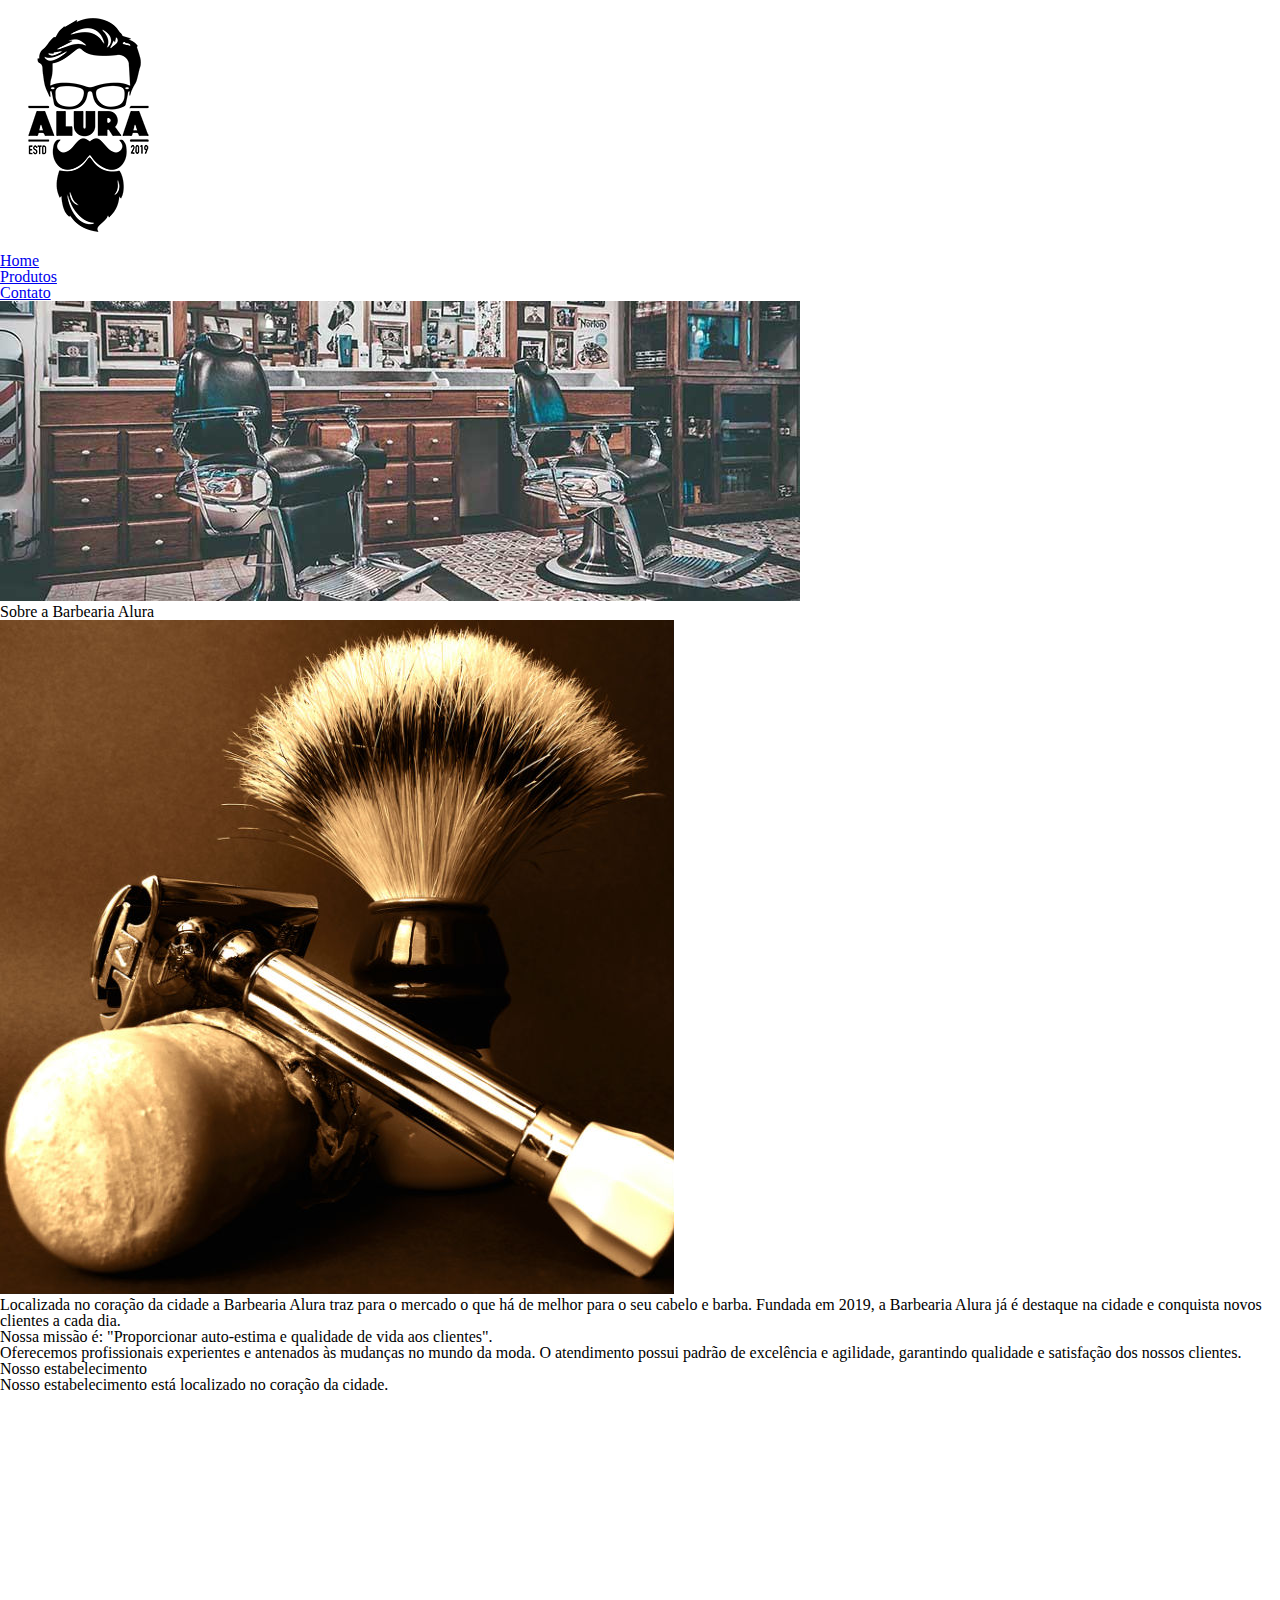
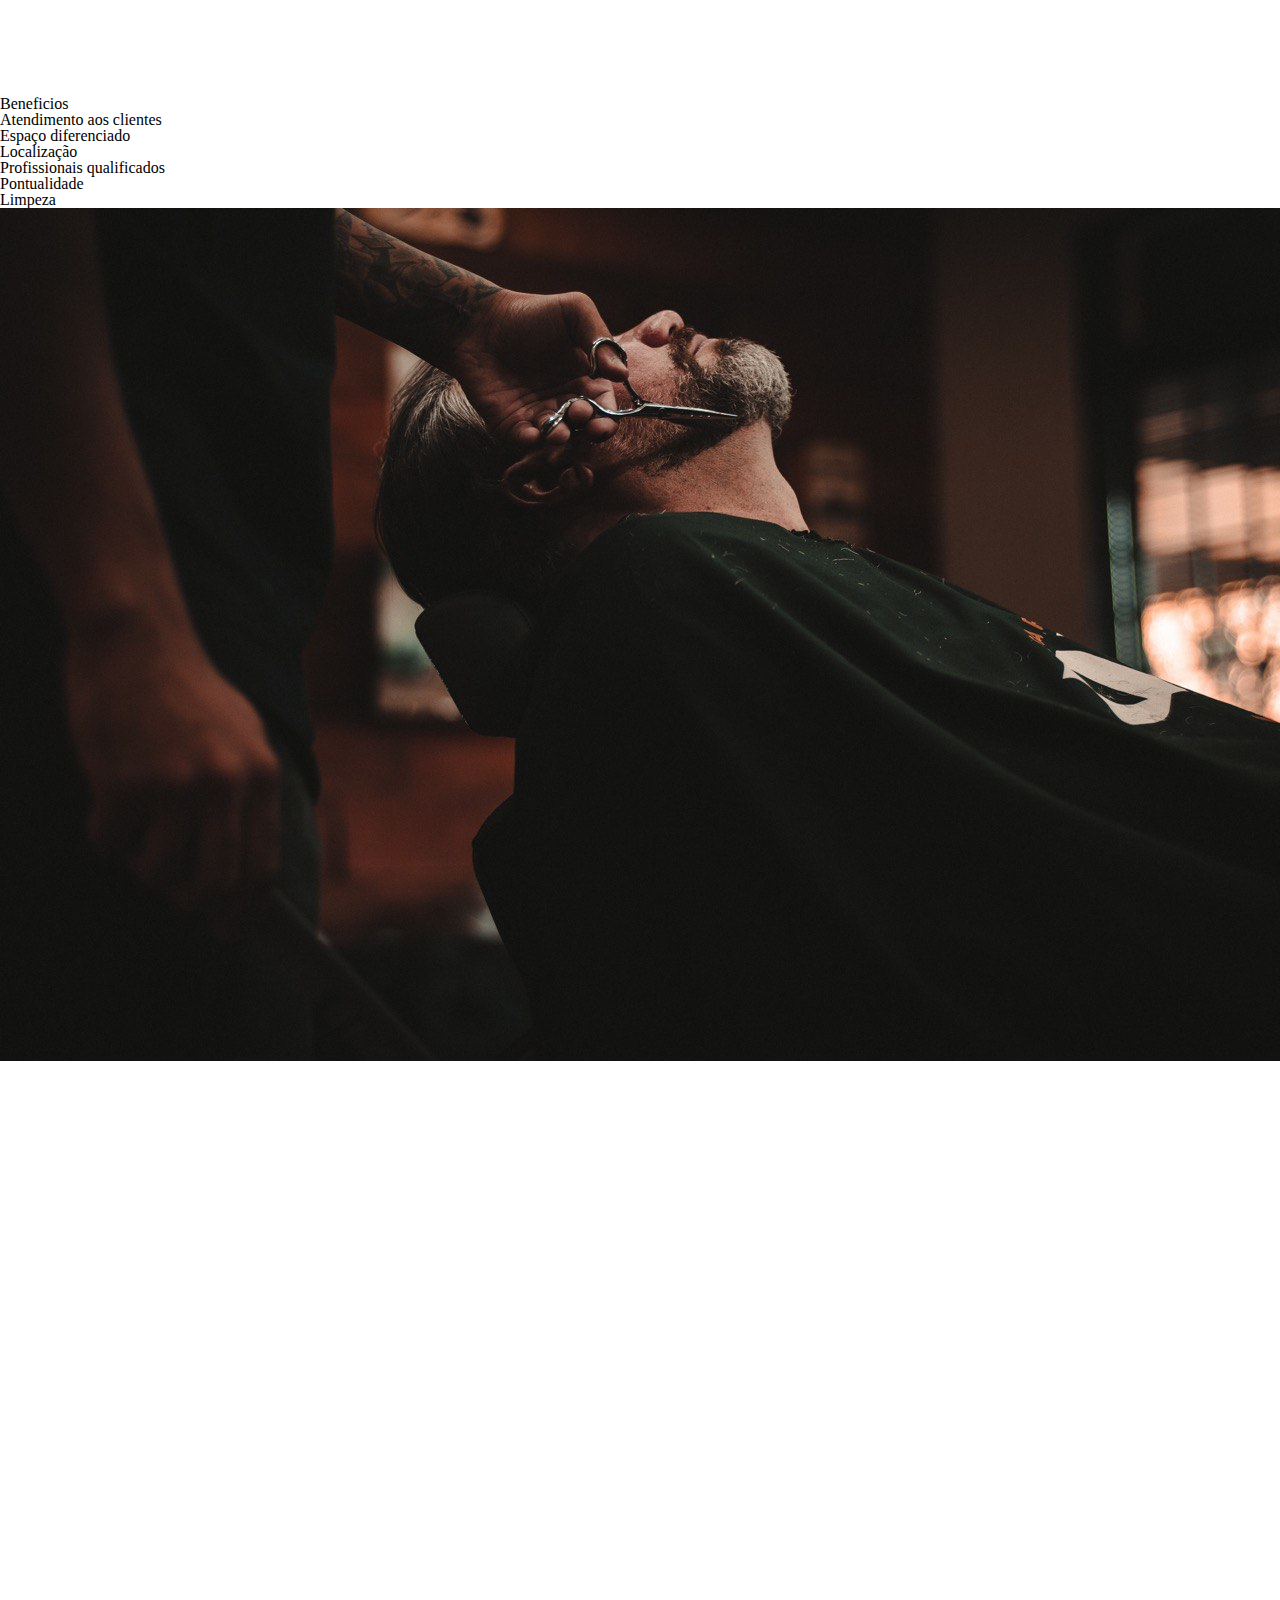
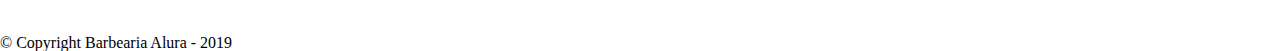
<file: index.html>
<!DOCTYPE html>

<html lang="pt-br">

    <head>
        <meta charset="UTF-8">
        <meta name="viewport" content="width=device-width">
        <title>Barbearia Alura</title>
        <link rel="stylesheet" href="css/reset.css">
        <!-- <link rel="stylesheet" href="css/style.css"> -->
        <link rel="preconnect" href="https://fonts.gstatic.com">
        <link href="https://fonts.googleapis.com/css2?family=Montserrat&display=swap" rel="stylesheet">
        <link href="https://cdn.jsdelivr.net/npm/bootstrap@5.2.3/dist/css/bootstrap.min.css" rel="stylesheet" integrity="sha384-rbsA2VBKQhggwzxH7pPCaAqO46MgnOM80zW1RWuH61DGLwZJEdK2Kadq2F9CUG65" crossorigin="anonymous">
    </head>

    <body class="">
        <header class="container text-center">
            <div class="caixa row">
                <h1 class="col"><img src="fotos/logo.png"></h1>
                <nav class="col row align-items-center">
                    <ul class="row justify-content-md-center">
                        <li class="col-2"><a href="#">Home</a></li>
                        <li class="col-2"><a href="produtos.html">Produtos</a></li>
                        <li class="col-2"><a href="contato.html">Contato</a></li>
                    </ul>
                </nav>
            </div>
        </header>

        <div class="row">
            <img class="banner col" src="fotos/banner.jpg">
        </div>

        <main class="container">
            <section class="principal">
                <h2 class="titulo-principal row justify-content-md-center">Sobre a Barbearia Alura</h2>

                <div class="row justify-content-md-center">

                    <img src="fotos/utensilios.jpg" alt="utensilios de um barbeiro" class="utensilios col-2">
                    <div class="col-8">
                        <p>Localizada no coração da cidade a <strong>Barbearia Alura</strong> traz para o mercado o que há de melhor
                            para o
                            seu
                            cabelo e barba. Fundada em 2019, a Barbearia Alura já é destaque na cidade e conquista novos clientes a cada
                            dia.
                        </p>
        
                        <p id="missao"><em>Nossa missão é: <strong>"Proporcionar auto-estima e qualidade de vida aos
                                    clientes"</strong>.</em>
                        </p>
        
                        <p>Oferecemos profissionais experientes e antenados às mudanças no mundo da moda. O atendimento possui padrão de
                            excelência e agilidade, garantindo qualidade e satisfação dos nossos clientes.
                        </p>
                    </div>
                </div>
            </section>
            
            <section class="mapa">
                <h3 class="titulo-principal row justify-content-md-center">Nosso estabelecimento</h3>
                <p class="row justify-content-md-center">Nosso estabelecimento está localizado no coração da cidade.</p>

                <div class="mapa-conteudo row justify-content-md-center">
                    <iframe class="col-10" src="https://www.google.com/maps/embed?pb=!1m18!1m12!1m3!1d17393.647380265327!2d-46.62789925608547!3d-23.584100041431746!2m3!1f0!2f0!3f0!3m2!1i1024!2i768!4f13.1!3m3!1m2!1s0x0%3A0xab35da2f5ca62674!2sCaelum%20-%20Escola%20de%20Tecnologia!5e0!3m2!1spt-BR!2sbr!4v1612469508193!5m2!1spt-BR!2sbr"
                    width=100% height="300" frameborder="0" style="border:0;" allowfullscreen="" aria-hidden="false" tabindex="0"></iframe>
                </div>
            </section>

            <section class="beneficios">
                <h3 class="titulo-principal row justify-content-md-center">Beneficios</h3>
                <div class="conteudo-beneficios row justify-content-md-center">
                    <ul class="lista-beneficios col-4">
                        <li class="itens">Atendimento aos clientes</li>
                        <li class="itens">Espaço diferenciado</li>
                        <li class="itens">Localização</li>
                        <li class="itens">Profissionais qualificados</li>
                        <li class="itens">Pontualidade</li>
                        <li class="itens">Limpeza</li>
                    </ul>
                    <img src="fotos/beneficios.jpg" class="imagem-beneficios col-4">
                </div>
                <div class="video row justify-content-md-center">
                    <iframe class="col-5" width="100%" height="315" src="https://www.youtube.com/embed/wcVVXUV0YUY"
                    frameborder="0" allow="accelerometer; autoplay; clipboard-write; encrypted-media; gyroscope; picture-in-picture" allowfullscreen></iframe>
                </div>
                </section>
        </main>

        <footer container-fluid>
            <img src="fotos/logo-branco.png">
            <p class="copyright">&copy; Copyright Barbearia Alura - 2019</p>
        </footer>
    </body>
    <script src="https://cdn.jsdelivr.net/npm/bootstrap@5.2.3/dist/js/bootstrap.bundle.min.js" integrity="sha384-kenU1KFdBIe4zVF0s0G1M5b4hcpxyD9F7jL+jjXkk+Q2h455rYXK/7HAuoJl+0I4" crossorigin="anonymous"></script>
</html>
</file>
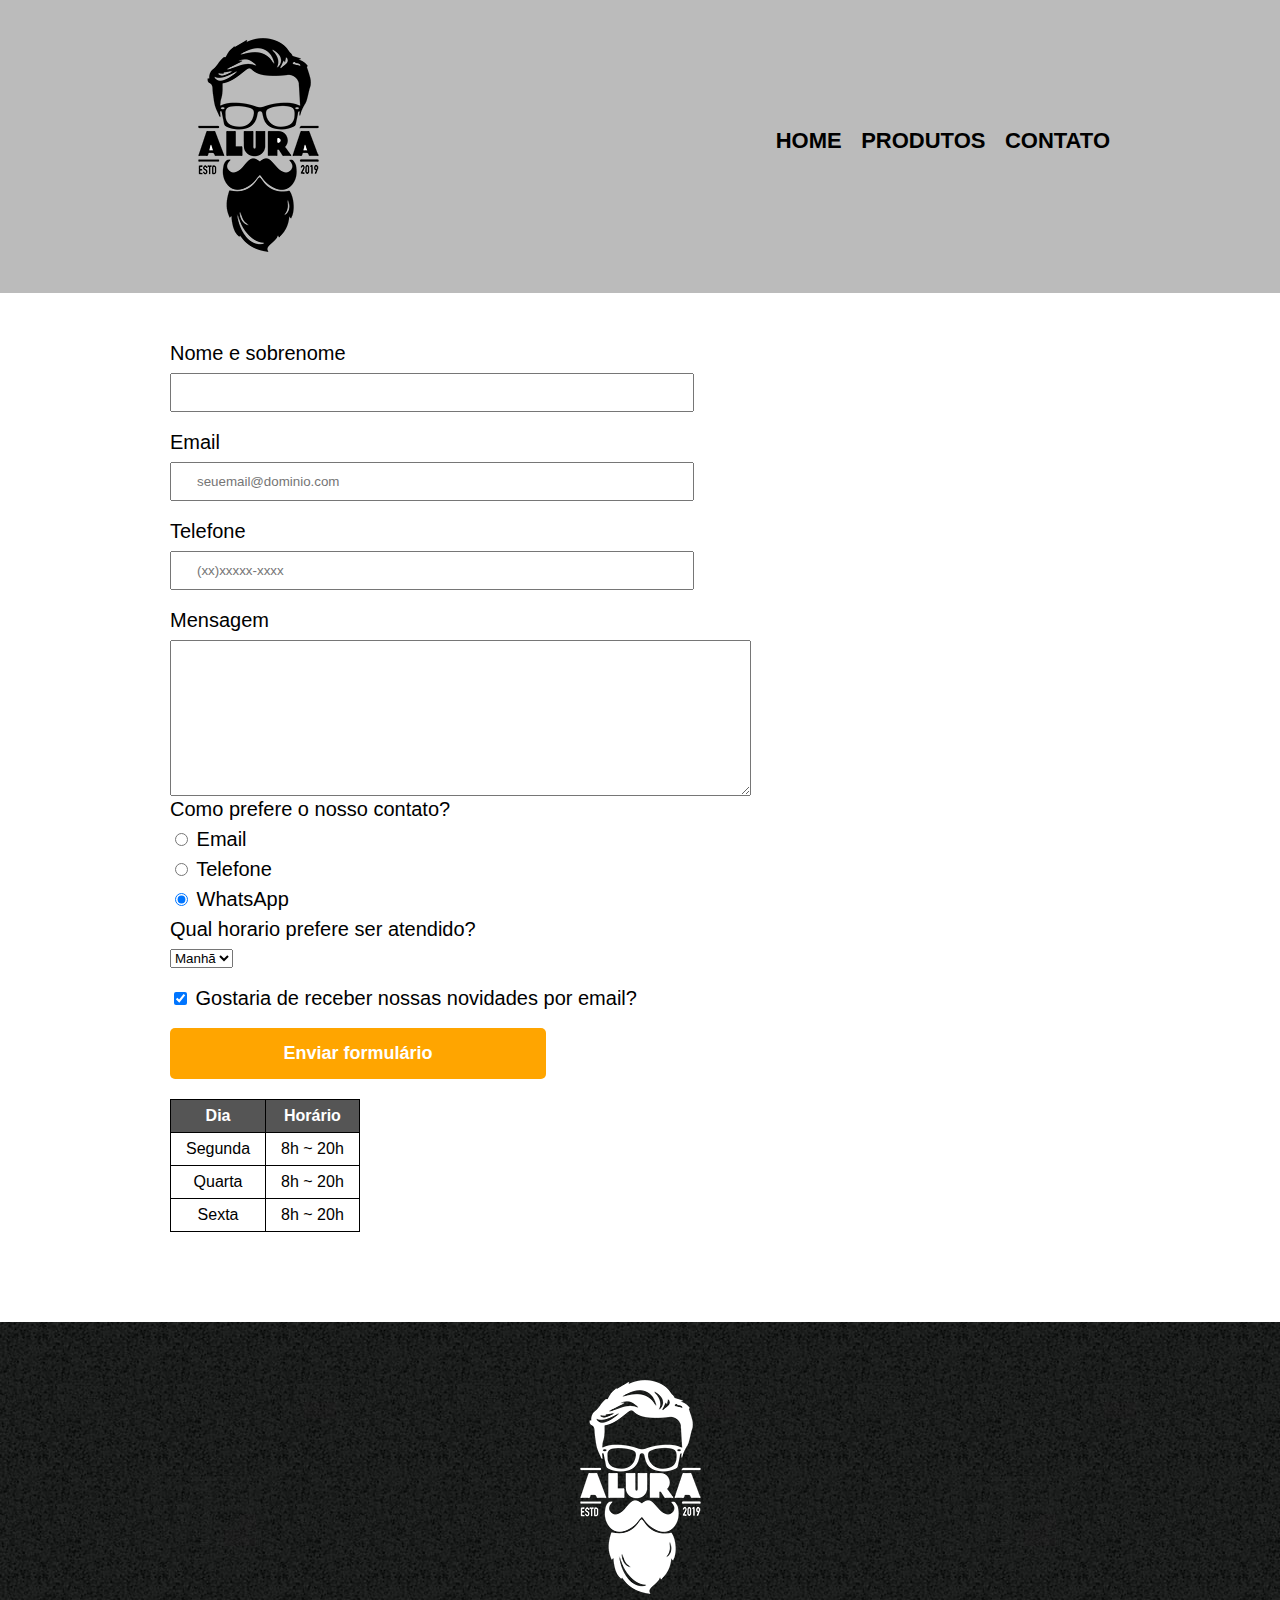
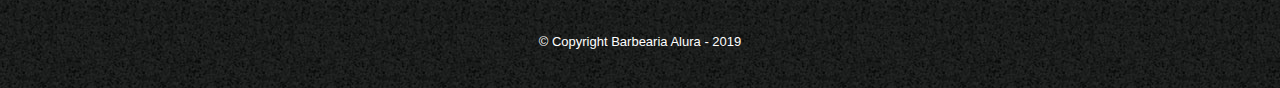
<file: contato.html>
<!DOCTYPE html>

<html>
    <head>
        <meta charset="UTF-8">
        <title>Contato - Barbearia Alura</title>

        <link rel="stylesheet" href="css/reset.css">
        <link rel="stylesheet" href="css/style.css">
        <link href="https://cdn.jsdelivr.net/npm/bootstrap@5.2.3/dist/css/bootstrap.min.css" rel="stylesheet" integrity="sha384-rbsA2VBKQhggwzxH7pPCaAqO46MgnOM80zW1RWuH61DGLwZJEdK2Kadq2F9CUG65" crossorigin="anonymous">
    </head>

    <body>
        <header>
            <div class="caixa">
                <h1><img src="fotos/logo.png" alt="Logo da Barbearia Alura"></h1>
                <nav>
                    <ul>
                        <li><a href="index.html">Home</a></li>
                        <li><a href="produtos.html">Produtos</a></li>
                        <li><a href="#">Contato</a></li>
                    </ul>
                </nav>
            </div>
        </header>
    

        <main class="contato">
            <form>
                <label for="nomesobrenome">Nome e sobrenome</label>
                <input type="text" id="nomesobrenome" class="input-padrao" required>

                <label for="email">Email</label>
                <input type="email" id="email" class="input-padrao" required placeholder="seuemail@dominio.com">

                <label for="telefone">Telefone</label>
                <input type="tel" id="telefone" class="input-padrao" required placeholder="(xx)xxxxx-xxxx">

                <label for="mensagem">Mensagem</label>
                <textarea cols="70" rows="10" id="mensagem" clas="input-padrao" required></textarea>

                <fieldset>
                    <legend>Como prefere o nosso contato?</legend>

                    <label for="radio-email"><input type="radio" name="contato" value="email" id="radio-email"> Email</label>

                    <label for="radio-telefone"><input type="radio" name="contato" value="telefone" id="radio-telefone"> Telefone</label>
                    
                    <label for="radio-whatsapp"><input type="radio" name="contato" value="whatsapp" id="radio-whatsapp" checked> WhatsApp</label>
                </fieldset>

                <fieldset>
                    <legend>Qual horario prefere ser atendido?</legend>
                    <select>
                        <option>Manhã</option>
                        <option>Tarde</option>
                        <option>Noite</option>
                    </select>
                </fieldset>

                <label class="checkbox"><input type="checkbox" checked> Gostaria de receber nossas novidades por email?</label>

                <input type="submit" value="Enviar formulário" class="enviar">

            </form>

            <table>
                <thead>
                    <tr>
                        <th>Dia</th>
                        <th>Horário</th>
                    </tr>
                </thead>
                <tbody>
                    <tr>
                        <td>Segunda</td>
                        <td>8h ~ 20h</td>
                    </tr>
                    <tr>
                        <td>Quarta</td>
                        <td>8h ~ 20h</td>
                    </tr>
                    <tr>
                        <td>Sexta</td>
                        <td>8h ~ 20h</td>
                    </tr>
                </tbody>
            

            </table>

        </main>

        <footer>
            <img src="fotos/logo-branco.png" alt="Logo da Barbearia Alura">
            <p class="copyright">&copy; Copyright Barbearia Alura - 2019</p>
        </footer>
    </body>
    <script src="https://cdn.jsdelivr.net/npm/bootstrap@5.2.3/dist/js/bootstrap.bundle.min.js" integrity="sha384-kenU1KFdBIe4zVF0s0G1M5b4hcpxyD9F7jL+jjXkk+Q2h455rYXK/7HAuoJl+0I4" crossorigin="anonymous"></script>
</html>
</file>
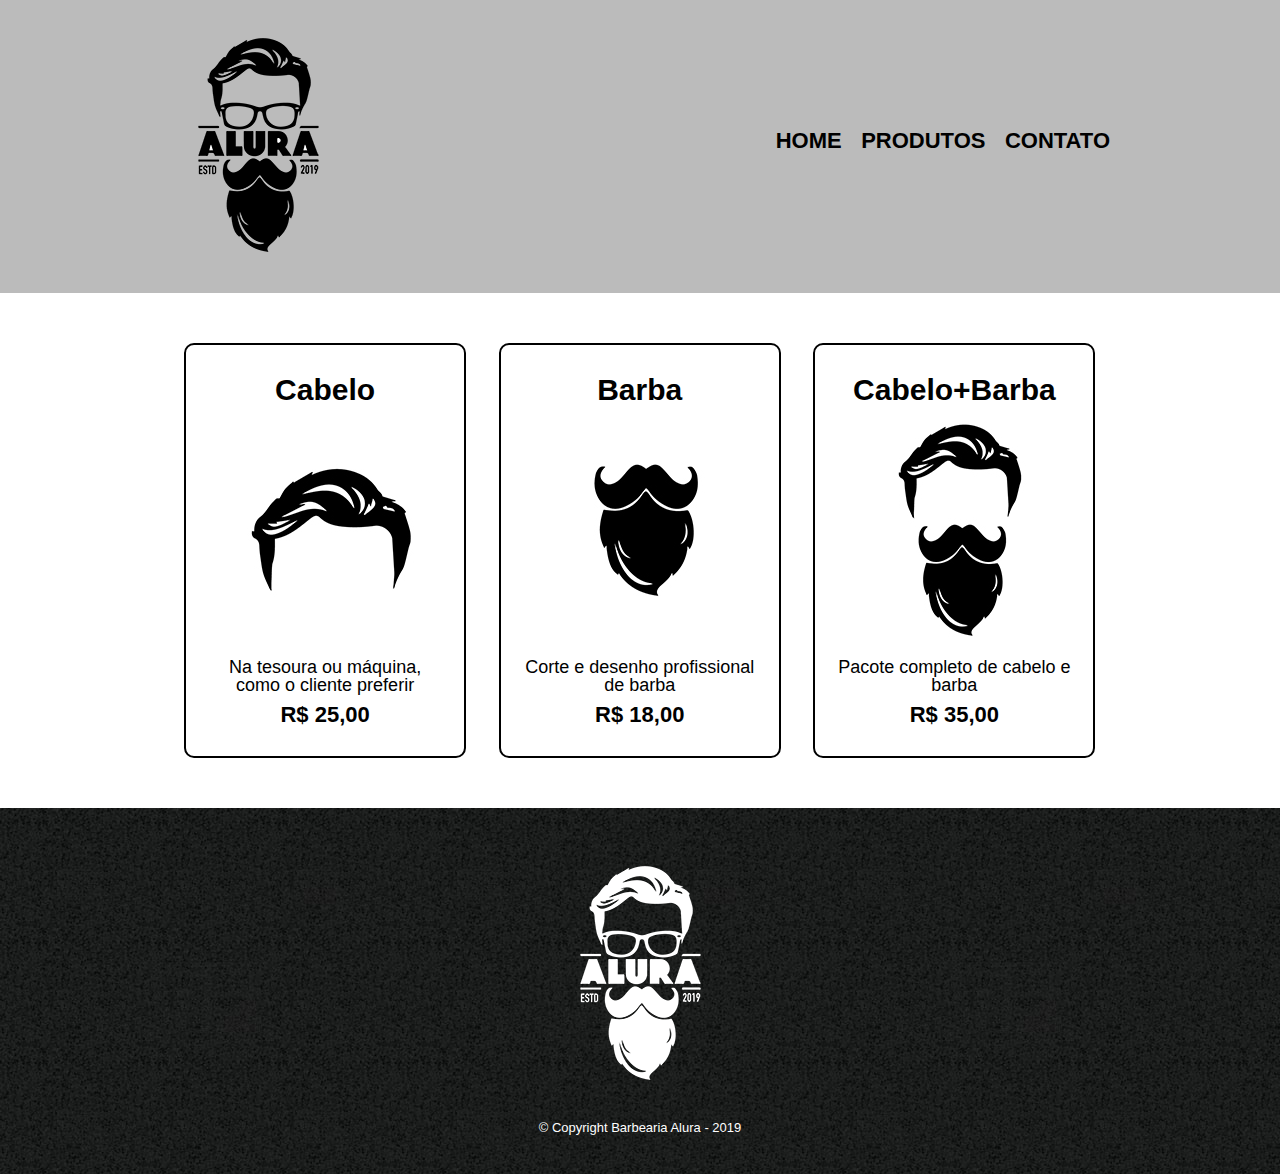
<file: produtos.html>
<!DOCTYPE html>

<html>
    <head>
        <meta charset="UTF-8">
        <title>Produtos - Barbearia Alura</title>

        <link rel="stylesheet" href="css/reset.css">
        <link rel="stylesheet" href="css/style.css">
        <link href="https://cdn.jsdelivr.net/npm/bootstrap@5.2.3/dist/css/bootstrap.min.css" rel="stylesheet" integrity="sha384-rbsA2VBKQhggwzxH7pPCaAqO46MgnOM80zW1RWuH61DGLwZJEdK2Kadq2F9CUG65" crossorigin="anonymous">
    </head>

    <body>
        <header>
            <div class="caixa">
                <h1><img src="fotos/logo.png"></h1>
                <nav>
                    <ul>
                        <li><a href="index.html">Home</a></li>
                        <li><a href="#">Produtos</a></li>
                        <li><a href="contato.html">Contato</a></li>
                    </ul>
                </nav>
            </div>
        </header>

        <main>
            <ul class="produtos">
                <li>
                    <h2>Cabelo</h2>
                    <img src="fotos/cabelo.jpg">
                    <p class="produto-descricao">Na tesoura ou máquina, como o cliente preferir</p>
                    <p class="produto-preco">R$ 25,00</p>
                </li>
                <li>
                    <h2>Barba</h2>
                    <img src="fotos/barba.jpg">
                    <p class="produto-descricao">Corte e desenho profissional de barba</p>
                    <p class="produto-preco">R$ 18,00</p>
                </li>
                <li>
                    <h2>Cabelo+Barba</h2>
                    <img src="fotos/cabelo+barba.jpg">
                    <p class="produto-descricao">Pacote completo de cabelo e barba</p>
                    <p class="produto-preco">R$ 35,00</p>
                </li>
            </ul>
        </main>

        <footer>
            <img src="fotos/logo-branco.png">
            <p class="copyright">&copy; Copyright Barbearia Alura - 2019</p>
        </footer>
    </body>
    <script src="https://cdn.jsdelivr.net/npm/bootstrap@5.2.3/dist/js/bootstrap.bundle.min.js" integrity="sha384-kenU1KFdBIe4zVF0s0G1M5b4hcpxyD9F7jL+jjXkk+Q2h455rYXK/7HAuoJl+0I4" crossorigin="anonymous"></script>
</html>
</file>
<file: css/style.css>
body {
    font-family: 'Montserrat', sans-serif;
}

header {
    background: #bbbbbb;
    padding: 20px 0;
}

.caixa {
    position: relative;
    width: 940px;
    margin: 0 auto;
}

nav {
    position: absolute;
    top: 110px;
    right: 0;
}

nav li {
    display: inline;
    margin: 0 0 0 15px;
}

nav a {
    text-transform: uppercase;
    color: #000000;
    font-weight: bold;
    font-size: 22px;
    text-decoration: none;
}

nav a:hover {
    color: #c78c19;
    text-decoration: underline;
}

.produtos {
    width: 940px;
    margin: 0 auto;
    padding: 50px 0;
}

.produtos li {
    display: inline-block;
    text-align: center;
    width: 30%;
    vertical-align: top;
    /*background: #cccccc;*/
    margin: 0 1.5%;
    padding: 30px 20px;
    box-sizing: border-box;
    border: 2px solid #000000;
    border-radius: 10px;
}

.produtos li:hover {
    border-color: #c78c19;
}

.produtos li:active {
    border-color: #088c19;
}

.produtos li:hover h2 {
    font-size: 35px;
}
.produtos h2{
    font-size: 30px;
    font-weight: bold;
}

.produto-descricao {
    font-size: 18px;
}

.produto-preco {
    font-size: 22px;
    font-weight: bold;
    margin-top: 10px;
}

footer {
    text-align: center;
    background: url("../fotos/bg.jpg");
    padding: 40px 0;
}

.copyright{
    color: #ffffff;
    font-size: 13px;
    margin-top: 20px;
}

.contato {
    width: 940px;
    margin: 0 auto;
    padding: 50px 0;
}

/* form { 
    

} */

form label, form legend {
    display: block;
    font-size: 20px;
    margin-bottom: 10px;
}

.input-padrao {
    display: block;
    margin-bottom: 20px;
    padding: 10px 25px;
    width: 50%;
}

.checkbox {
    margin: 20px 0;
}

.enviar {
    width: 40%;
    padding: 15px 0;
    background: orange;
    color: white;
    font-weight: bold;
    font-size: 18px;
    border: none;
    border-radius: 5px;
    transition: 1s all;
    cursor: pointer;
}

.enviar:hover {
    background: darkorange;
    transform: scale(1.2);
}

table {
    margin: 20px 0 40px;
}

thead {
    background: #555555;
    color: white;
    font-weight: bold;
}

td, th {
    border: 1px solid black;
    padding: 8px 15px;
    text-align: center;
}


/*css do index*/

.banner {
    width: 100%;
}

.titulo-principal {
    text-align: center;
    font-size: 2em;
    margin: 0 0 1em;
    clear: left;
}


.principal {
    padding: 3em 0;
    background: #fefefe;
    width: 940px;
    margin: 0 auto;
}

.principal p {
    margin: 0 0 1em;
}

.principal strong {
    font-weight: bold;
}

.principal em {
    font-style: italic;
}

.utensilios {
    width: 120px;
    float: left;
    margin: 0 20px 20px 0;
}

.mapa {
    padding: 3em 0;
    background: linear-gradient(#fefefe, #888888);
}

.mapa p {
    margin-bottom: 2em;
    text-align: center;
}

.mapa-conteudo {
    width: 940px;
    margin: 0 auto;
}

.beneficios {
    padding: 3em 0;
    background: #888888;
}

.conteudo-beneficios {
    width: 640px;
    margin: 0 auto;
}

.lista-beneficios {
    width: 40%;
    display: inline-block;
    vertical-align: top;
}

.itens {
    line-height: 1.5;
}

.itens:before {
    content: "\1F7CA";
}

.itens:first-child {
    font-weight: bold;
}

.imagem-beneficios {
    width: 60%;
    opacity: 1;
    transition: 400ms;
    box-shadow: 10px 10px 10px 0 #000000;
}

.imagem-beneficios:hover {
    opacity: 0.3;
}

.video {
    width: 560px;
    margin: 2em auto;
}

@media screen and (max-width: 480px) {
    .caixa, .principal, .conteudo-beneficios, .mapa-conteudo, .video {
        width: auto;
    }

    h1 {
        text-align: center;
    }

    nav {
        position: static;
    }

    .lista-beneficios, .imagem-beneficios {
        width: 100%;
    }
}
</file>
